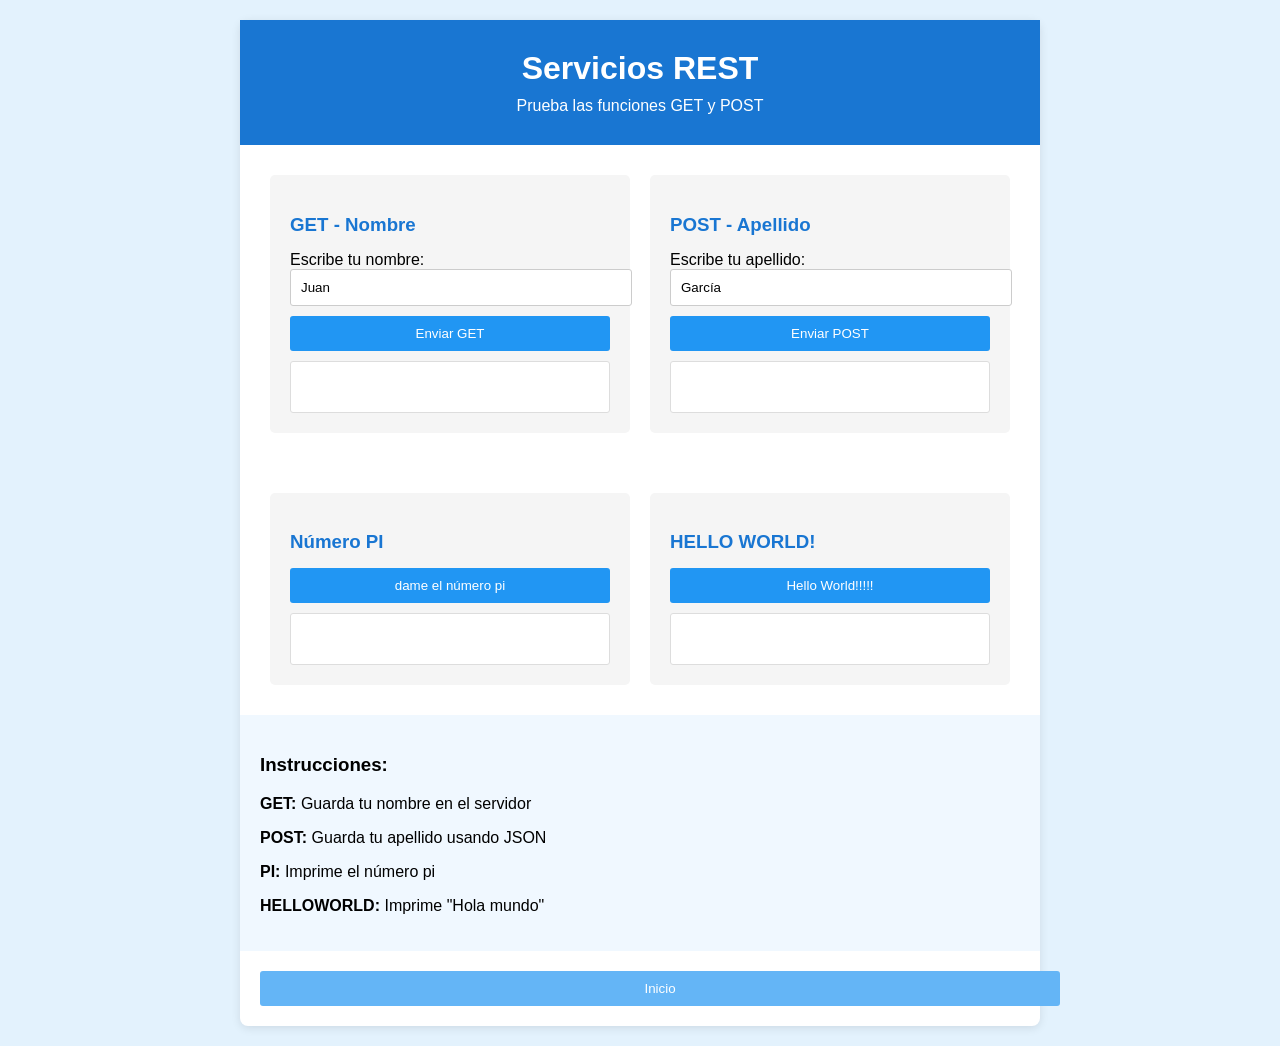
<file: webroot/formularios.html>
<!DOCTYPE html>
<html lang="es">
<head>
    <meta charset="UTF-8">
    <meta name="viewport" content="width=device-width, initial-scale=1.0">
    <title>Formularios REST</title>
    <link rel="stylesheet" href="styles_1.css">
</head>
<body>
<div class="main-container">
    <header class="header">
        <h1>Servicios REST</h1>
        <p>Prueba las funciones GET y POST</p>
    </header>
    
    <div class="forms-grid">
        <div class="form-card">
            <h3>GET - Nombre</h3>
            <form id="getForm">
                <label for="getName">Escribe tu nombre:</label>
                <input type="text" id="getName" name="name" value="Juan">
                <button type="submit">Enviar GET</button>
            </form>
            <div id="getResponse" class="result-box"></div>
        </div>
        
        <div class="form-card">
            <h3>POST - Apellido</h3>
            <form id="postForm">
                <label for="postName">Escribe tu apellido:</label>
                <input type="text" id="postName" name="apellido" value="García">
                <button type="submit">Enviar POST</button>
            </form>
            <div id="postResponse" class="result-box"></div>
        </div>
    </div>
    
    <div class="forms-grid">
        <div class="form-card">
            <h3>Número PI</h3>
            <button id="getPiForm">dame el número pi</button>
            <div id="getPi" class="result-box"></div>
        </div>
        
        <div class="form-card">
            <h3>HELLO WORLD!</h3>
            <button id="getHelloForm">Hello World!!!!!</button>
            <div id="getHello" class="result-box"></div>
        </div>
    </div>
    
    <div class="instructions">
        <h3>Instrucciones:</h3>
        <p><strong>GET:</strong> Guarda tu nombre en el servidor</p>
        <p><strong>POST:</strong> Guarda tu apellido usando JSON</p>
        <p><strong>PI:</strong> Imprime el número pi</p>
        <p><strong>HELLOWORLD:</strong> Imprime "Hola mundo"</p>
    </div>
    
    <div class="navigation">
        <button class="nav-btn" onclick="window.location.href='/'">Inicio</button>
    </div>
</div>

<script src="main.js"></script>
</body>
</html>
</file>
<file: webroot/styles_1.css>
body {
    font-family: Arial, sans-serif;
    background: #e3f2fd;
    margin: 0;
    padding: 20px;
}

.main-container {
    max-width: 800px;
    margin: 0 auto;
    background: white;
    border-radius: 8px;
    box-shadow: 0 2px 10px rgba(0,0,0,0.1);
}

.header {
    background: #1976d2;
    color: white;
    text-align: center;
    padding: 30px;
}

.header h1 {
    margin: 0 0 10px 0;
}

.header p {
    margin: 0;
}

.info-card {
    padding: 30px;
}

.info-card h2 {
    color: #1976d2;
    margin-bottom: 15px;
}

.highlight {
    background: #bbdefb;
    padding: 2px 4px;
    border-radius: 3px;
}

.image-container {
    text-align: center;
    padding: 20px;
}

.diagram {
    max-width: 100%;
    border-radius: 5px;
}

.action-area {
    padding: 30px;
    text-align: center;
}

.action-btn {
    background: #2196f3;
    color: white;
    border: none;
    padding: 15px 30px;
    border-radius: 5px;
    cursor: pointer;
    font-size: 16px;
}

.action-btn:hover {
    background: #1976d2;
}

/* Formularios */
.forms-grid {
    display: grid;
    grid-template-columns: 1fr 1fr;
    gap: 20px;
    padding: 30px;
}

.form-card {
    background: #f5f5f5;
    padding: 20px;
    border-radius: 5px;
}

.form-card h3 {
    color: #1976d2;
    margin-bottom: 15px;
}

input {
    width: 100%;
    padding: 10px;
    border: 1px solid #ccc;
    border-radius: 3px;
    margin-bottom: 10px;
}

button {
    background: #2196f3;
    color: white;
    border: none;
    padding: 10px 20px;
    border-radius: 3px;
    cursor: pointer;
    width: 100%;
}

button:hover {
    background: #1976d2;
}

.result-box {
    margin-top: 10px;
    padding: 10px;
    background: white;
    border: 1px solid #ddd;
    border-radius: 3px;
    min-height: 30px;
}

.instructions {
    padding: 20px;
    background: #f0f8ff;
}

.nav-btn {
    background: #64b5f6;
    padding: 10px 20px;
    margin: 20px;
}

.nav-btn:hover {
    background: #42a5f5;
}

@media (max-width: 600px) {
    .forms-grid {
        grid-template-columns: 1fr;
    }
}
</file>
